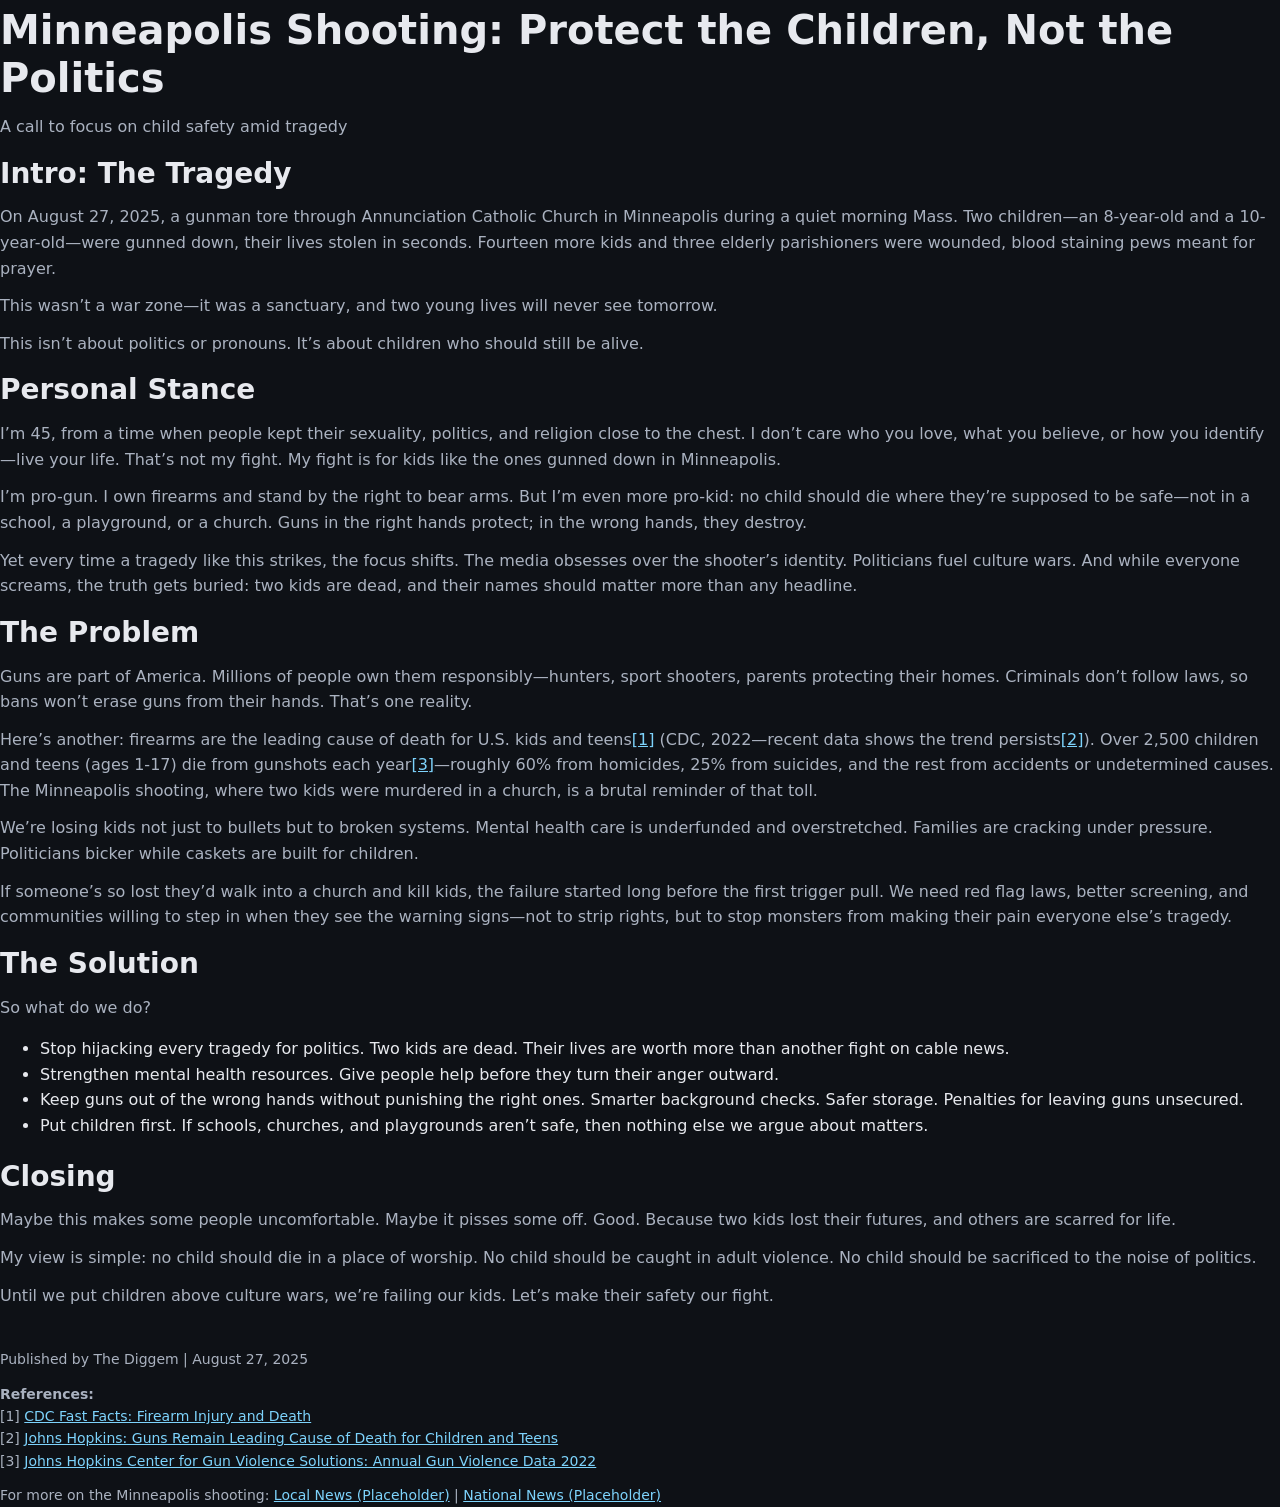
<file: 2025-08-27-minneapolis-church-shooting.html>
<!DOCTYPE html>
<html lang="en">
<head>
    <meta charset="UTF-8">
    <meta name="viewport" content="width=device-width, initial-scale=1.0, shrink-to-fit=no">
    <meta name="description" content="A reflection on the tragic Minneapolis church shooting of August 27, 2025, advocating for child safety over political debates.">
    <meta property="og:title" content="Minneapolis Shooting: Protect the Children, Not the Politics">
    <meta property="og:description" content="A call to prioritize child safety after the tragic shooting at Annunciation Catholic Church in Minneapolis.">
    <meta property="og:type" content="article">
    <meta property="og:url" content="https://example.com/minneapolis-shooting">
    <meta property="og:image" content="https://example.com/images/minneapolis-shooting.jpg">
    <title>Minneapolis Shooting: Protect the Children, Not the Politics</title>
    <link rel="stylesheet" href="styles.css">
    <link rel="icon" href="/favicon.ico" type="image/x-icon">
</head>
<body>
    <header>
        <h1>Minneapolis Shooting: Protect the Children, Not the Politics</h1>
        <p class="subtitle">A call to focus on child safety amid tragedy</p>
    </header>
   
    <main>
        <section role="region" aria-labelledby="intro">
            <h2 id="intro">Intro: The Tragedy</h2>
            <p>On August 27, 2025, a gunman tore through Annunciation Catholic Church in Minneapolis during a quiet morning Mass. Two children—an 8-year-old and a 10-year-old—were gunned down, their lives stolen in seconds. Fourteen more kids and three elderly parishioners were wounded, blood staining pews meant for prayer.</p>
            <p>This wasn’t a war zone—it was a sanctuary, and two young lives will never see tomorrow.</p>
            <p>This isn’t about politics or pronouns. It’s about children who should still be alive.</p>
        </section>
       
        <section role="region" aria-labelledby="stance">
            <h2 id="stance">Personal Stance</h2>
            <p>I’m 45, from a time when people kept their sexuality, politics, and religion close to the chest. I don’t care who you love, what you believe, or how you identify—live your life. That’s not my fight. My fight is for kids like the ones gunned down in Minneapolis.</p>
            <p>I’m pro-gun. I own firearms and stand by the right to bear arms. But I’m even more pro-kid: no child should die where they’re supposed to be safe—not in a school, a playground, or a church. Guns in the right hands protect; in the wrong hands, they destroy.</p>
            <p>Yet every time a tragedy like this strikes, the focus shifts. The media obsesses over the shooter’s identity. Politicians fuel culture wars. And while everyone screams, the truth gets buried: two kids are dead, and their names should matter more than any headline.</p>
        </section>
       
        <section role="region" aria-labelledby="problem">
            <h2 id="problem">The Problem</h2>
            <p>Guns are part of America. Millions of people own them responsibly—hunters, sport shooters, parents protecting their homes. Criminals don’t follow laws, so bans won’t erase guns from their hands. That’s one reality.</p>
            <p>Here’s another: firearms are the leading cause of death for U.S. kids and teens<a href="https://www.cdc.gov/firearm-violence/data-research/facts-stats/index.html" class="citation" target="_blank" rel="noopener" aria-label="CDC Fast Facts on Firearm Injury and Death">[1]</a> (CDC, 2022—recent data shows the trend persists<a href="https://publichealth.jhu.edu/2024/guns-remain-leading-cause-of-death-for-children-and-teens" class="citation" target="_blank" rel="noopener" aria-label="Johns Hopkins on Guns as Leading Cause of Death for Children">[2]</a>). Over 2,500 children and teens (ages 1-17) die from gunshots each year<a href="https://publichealth.jhu.edu/center-for-gun-violence-solutions/annual-gun-violence-data-2022" class="citation" target="_blank" rel="noopener" aria-label="Johns Hopkins Annual Gun Violence Data 2022">[3]</a>—roughly 60% from homicides, 25% from suicides, and the rest from accidents or undetermined causes. The Minneapolis shooting, where two kids were murdered in a church, is a brutal reminder of that toll.</p>
            <p>We’re losing kids not just to bullets but to broken systems. Mental health care is underfunded and overstretched. Families are cracking under pressure. Politicians bicker while caskets are built for children.</p>
            <p>If someone’s so lost they’d walk into a church and kill kids, the failure started long before the first trigger pull. We need red flag laws, better screening, and communities willing to step in when they see the warning signs—not to strip rights, but to stop monsters from making their pain everyone else’s tragedy.</p>
        </section>
       
        <section role="region" aria-labelledby="solution">
            <h2 id="solution">The Solution</h2>
            <p>So what do we do?</p>
            <ul>
                <li>Stop hijacking every tragedy for politics. Two kids are dead. Their lives are worth more than another fight on cable news.</li>
                <li>Strengthen mental health resources. Give people help before they turn their anger outward.</li>
                <li>Keep guns out of the wrong hands without punishing the right ones. Smarter background checks. Safer storage. Penalties for leaving guns unsecured.</li>
                <li>Put children first. If schools, churches, and playgrounds aren’t safe, then nothing else we argue about matters.</li>
            </ul>
        </section>
       
        <section role="region" aria-labelledby="closing">
            <h2 id="closing">Closing</h2>
            <p>Maybe this makes some people uncomfortable. Maybe it pisses some off. Good. Because two kids lost their futures, and others are scarred for life.</p>
            <p>My view is simple: no child should die in a place of worship. No child should be caught in adult violence. No child should be sacrificed to the noise of politics.</p>
            <p>Until we put children above culture wars, we’re failing our kids. Let’s make their safety our fight.</p>
        </section>
    </main>
   
    <footer>
        <p>Published by The Diggem | August 27, 2025</p>
        <p><strong>References:</strong><br>
        [1] <a href="https://www.cdc.gov/firearm-violence/data-research/facts-stats/index.html" class="citation" target="_blank" rel="noopener" aria-label="CDC Fast Facts on Firearm Injury and Death">CDC Fast Facts: Firearm Injury and Death</a><br>
        [2] <a href="https://publichealth.jhu.edu/2024/guns-remain-leading-cause-of-death-for-children-and-teens" class="citation" target="_blank" rel="noopener" aria-label="Johns Hopkins on Guns as Leading Cause of Death for Children">Johns Hopkins: Guns Remain Leading Cause of Death for Children and Teens</a><br>
        [3] <a href="https://publichealth.jhu.edu/center-for-gun-violence-solutions/annual-gun-violence-data-2022" class="citation" target="_blank" rel="noopener" aria-label="Johns Hopkins Annual Gun Violence Data 2022">Johns Hopkins Center for Gun Violence Solutions: Annual Gun Violence Data 2022</a></p>
        <p>For more on the Minneapolis shooting: <a href="#" class="citation" target="_blank" rel="noopener" aria-label="Placeholder for Minneapolis shooting details">Local News (Placeholder)</a> | <a href="#" class="citation" target="_blank" rel="noopener" aria-label="Placeholder for Minneapolis shooting updates">National News (Placeholder)</a></p>
    </footer>
</body>
</html>
</file>
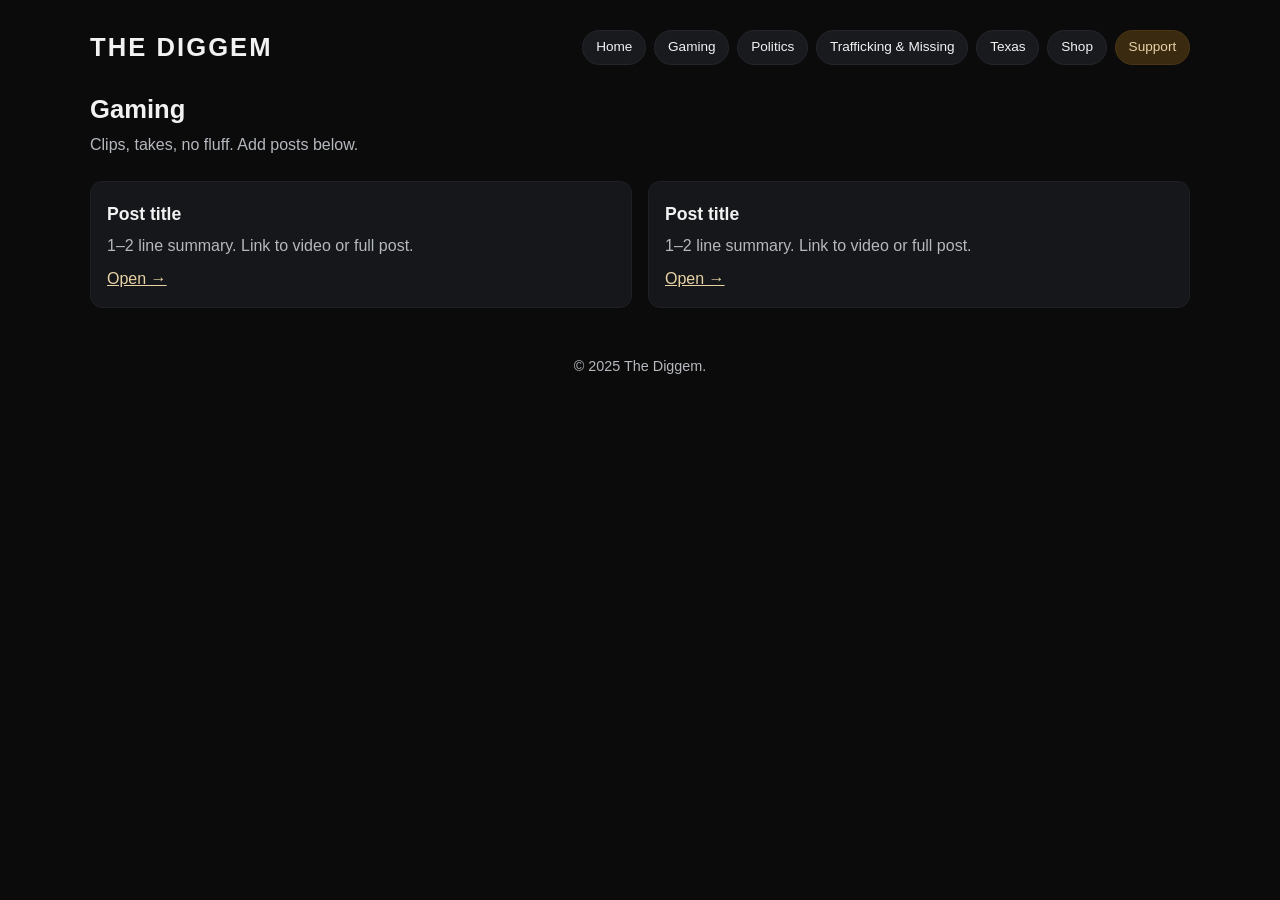
<file: gaming.html>
<!DOCTYPE html>
<html lang="en">
<head>
<meta charset="utf-8" />
<meta name="viewport" content="width=device-width, initial-scale=1" />
<title>Gaming • The Diggem</title>
<meta name="description" content="Gaming clips, takes, and honest reviews from The Diggem." />
<link rel="canonical" href="https://thediggem.github.io/gaming.html" />
<meta property="og:image" content="https://thediggem.github.io/og-image.png" />
<style>
body{margin:0;font-family:sans-serif;background:#0b0b0c;color:#f2f2f2;line-height:1.5}
.container{max-width:1100px;margin:0 auto;padding:28px 18px 64px}
header{display:flex;align-items:center;justify-content:space-between;flex-wrap:wrap;gap:1rem}
.brand h1{margin:0;font-size:1.6rem;letter-spacing:.08em}
.nav{display:flex;gap:.5rem;flex-wrap:wrap}
.nav a{color:#f2f2f2;text-decoration:none;background:#181a1e;padding:.4rem .8rem;border-radius:999px;border:1px solid #23262b;font-size:.85rem}
.nav a.support{background:#3a2b10;border-color:#4a3614;color:#e8d2a6}
.hero{padding:1.5rem 0}
.hero h2{margin:0 0 .25rem;font-size:1.6rem}
.hero p{margin:0;color:#b5b8bd}
.grid{display:grid;grid-template-columns:repeat(auto-fit,minmax(260px,1fr));gap:1rem}
.card{background:#15171a;border:1px solid #1e2025;border-radius:12px;padding:1rem}
.card h3{margin:.2rem 0 .4rem;font-size:1.1rem}
.card p{margin:0 0 .6rem;color:#b5b8bd}
.card a{color:#e8d2a6}
footer{margin-top:3rem;color:#b5b8bd;font-size:.9rem;text-align:center}
</style>
</head>
<body>
<div class="container">
  <header>
    <div class="brand"><h1>THE DIGGEM</h1></div>
    <nav class="nav">
      <a href="index.html">Home</a>
      <a href="gaming.html">Gaming</a>
      <a href="politics.html">Politics</a>
      <a href="trafficking.html">Trafficking &amp; Missing</a>
      <a href="texas.html">Texas</a>
      <a href="shop.html">Shop</a>
      <a href="https://www.buymeacoffee.com/thediggem" target="_blank" class="support">Support</a>
    </nav>
  </header>

  <section class="hero">
    <h2>Gaming</h2>
    <p>Clips, takes, no fluff. Add posts below.</p>
  </section>

  <section class="grid">
    <article class="card">
      <h3>Post title</h3>
      <p>1–2 line summary. Link to video or full post.</p>
      <a href="#">Open →</a>
    </article>
    <article class="card">
      <h3>Post title</h3>
      <p>1–2 line summary. Link to video or full post.</p>
      <a href="#">Open →</a>
    </article>
  </section>

  <footer>© 2025 The Diggem.</footer>
</div>
</body>
</html>
</file>
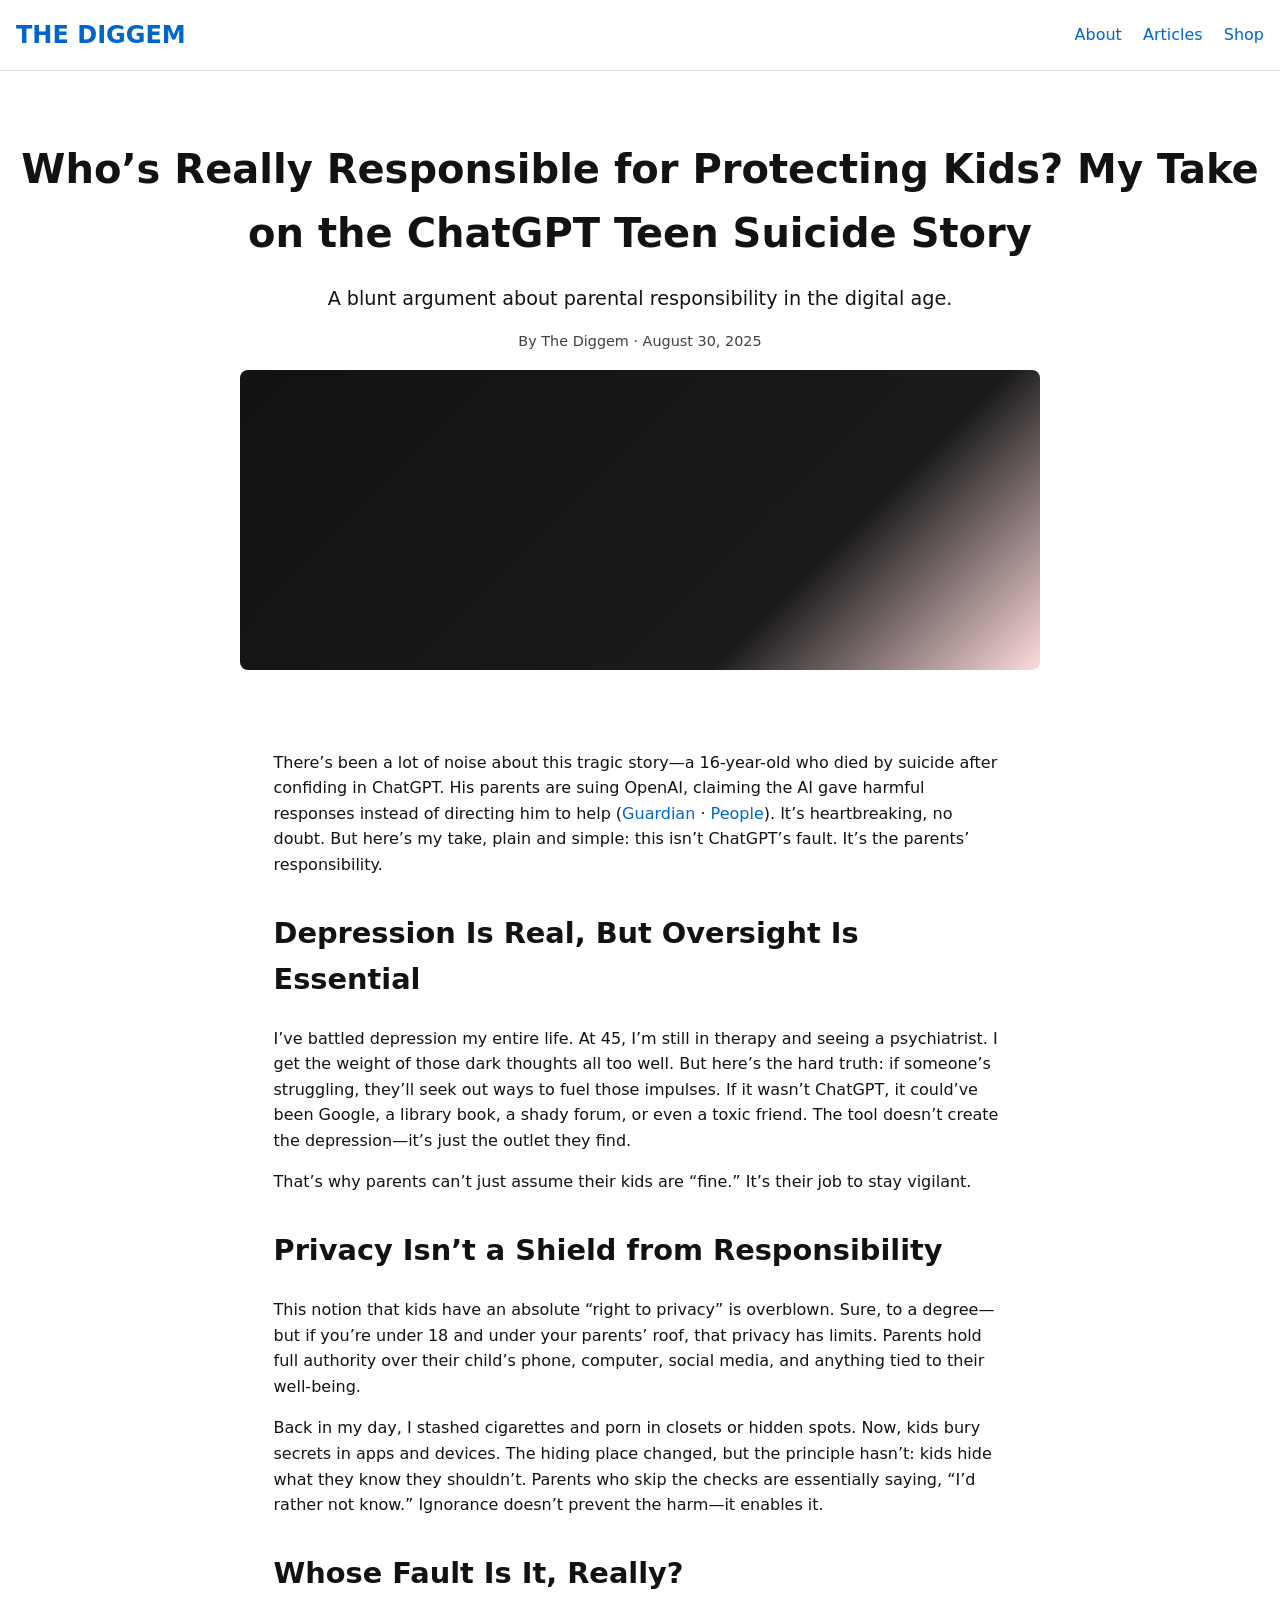
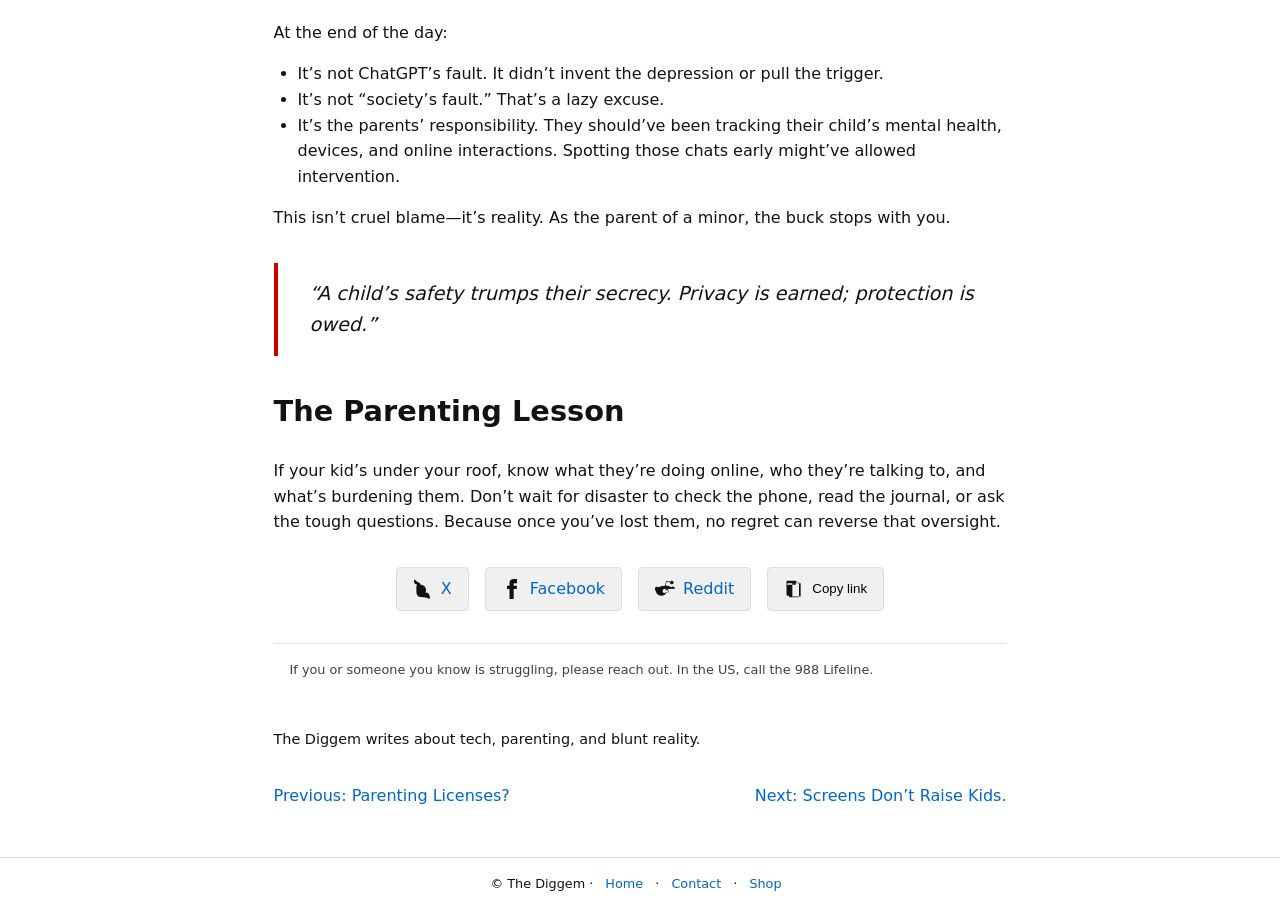
<file: parenting-ai-teen-case.html>
<!DOCTYPE html>
<html lang="en">
<head>
    <meta charset="UTF-8">
    <meta name="viewport" content="width=device-width, initial-scale=1.0">
    <title>Who’s Really Responsible for Protecting Kids? | The Diggem</title>
    <meta name="description" content="In this stark opinion piece, The Diggem argues that parents, not AI tools like ChatGPT, bear the ultimate responsibility for safeguarding their children's mental health amid a tragic suicide case. Explore the debate on privacy vs. protection.">
    <meta property="og:title" content="Who’s Really Responsible for Protecting Kids? | The Diggem">
    <meta property="og:description" content="A blunt take on parental responsibility in the wake of a teen's suicide linked to ChatGPT interactions.">
    <meta property="og:url" content="https://thediggem.com/parenting/ai-teen-case">
    <meta property="og:type" content="article">
    <meta property="og:image" content="https://thediggem.com/placeholder.jpg">
    <meta name="twitter:card" content="summary_large_image">
    <meta name="twitter:title" content="Who’s Really Responsible for Protecting Kids? | The Diggem">
    <meta name="twitter:description" content="A blunt take on parental responsibility in the wake of a teen's suicide linked to ChatGPT interactions.">
    <meta name="twitter:image" content="https://thediggem.com/placeholder.jpg">
    <link rel="canonical" href="https://thediggem.com/parenting/ai-teen-case">
    <script type="application/ld+json">
    {
      "@context": "https://schema.org",
      "@type": "Article",
      "headline": "Who’s Really Responsible for Protecting Kids? My Take on the ChatGPT Teen Suicide Story",
      "description": "A blunt argument about parental responsibility in the digital age.",
      "datePublished": "2025-08-30",
      "author": {
        "@type": "Person",
        "name": "The Diggem"
      },
      "image": "https://thediggem.com/placeholder.jpg"
    }
    </script>
    <style>
        :root {
            --bg: #121212;
            --text: #e0e0e0;
            --accent: #ff4d4d;
            --link: #4da6ff;
            --border: #333;
            --button-bg: #222;
            --button-hover: #333;
            --tooltip-bg: #444;
        }
        @media (prefers-color-scheme: light) {
            :root {
                --bg: #ffffff;
                --text: #121212;
                --accent: #cc0000;
                --link: #0066cc;
                --border: #ddd;
                --button-bg: #f0f0f0;
                --button-hover: #e0e0e0;
                --tooltip-bg: #ccc;
            }
        }
        body {
            background: var(--bg);
            color: var(--text);
            font-family: system-ui, -apple-system, BlinkMacSystemFont, 'Segoe UI', Roboto, sans-serif;
            line-height: 1.6;
            margin: 0;
            font-size: 1rem;
        }
        a {
            color: var(--link);
            text-decoration: none;
        }
        a:hover {
            text-decoration: underline;
        }
        .skip {
            position: absolute;
            left: -9999px;
            top: auto;
            width: 1px;
            height: 1px;
            overflow: hidden;
            z-index: -999;
        }
        .skip:focus {
            position: static;
            width: auto;
            height: auto;
            overflow: visible;
            z-index: 999;
            background: var(--bg);
            padding: 0.5rem;
            border: 1px solid var(--border);
        }
        header {
            display: flex;
            justify-content: space-between;
            align-items: center;
            padding: 1rem;
            border-bottom: 1px solid var(--border);
        }
        .logo {
            font-weight: bold;
            font-size: 1.5rem;
        }
        nav a {
            margin-left: 1rem;
        }
        .hero {
            text-align: center;
            padding: 2rem 1rem;
        }
        .hero h1 {
            font-size: 2.5rem;
            margin-bottom: 0.5rem;
        }
        .subhead {
            font-size: 1.2rem;
            margin-bottom: 1rem;
        }
        .byline {
            font-size: 0.9rem;
            opacity: 0.8;
        }
        .hero-figure {
            height: 300px;
            background: linear-gradient(135deg, #121212 0%, #1a1a1a 70%, rgba(255,77,77,0.2) 100%);
            margin: 1rem auto;
            max-width: 800px;
            border-radius: 8px;
        }
        .content {
            max-width: 72ch;
            margin: 0 auto;
            padding: 1rem;
        }
        article {
            line-height: 1.6;
        }
        h2 {
            position: relative;
            font-size: 1.8rem;
            margin-top: 2rem;
        }
        .anchor {
            position: absolute;
            left: -1.5em;
            top: 0;
            opacity: 0;
            transition: opacity 0.2s;
            font-size: 0.8em;
            padding-right: 0.5em;
        }
        h2:hover .anchor {
            opacity: 1;
        }
        .anchor:focus {
            opacity: 1;
        }
        ul {
            padding-left: 1.5rem;
        }
        .pull-quote {
            border-left: 4px solid var(--accent);
            padding: 1rem 1rem 1rem 2rem;
            margin: 2rem 0;
            font-style: italic;
            font-size: 1.2rem;
            max-width: 60ch;
        }
        .share-row {
            display: flex;
            justify-content: center;
            gap: 1rem;
            margin: 2rem 0;
        }
        .share-btn {
            display: flex;
            align-items: center;
            padding: 0.5rem 1rem;
            background: var(--button-bg);
            border: 1px solid var(--border);
            border-radius: 4px;
            cursor: pointer;
            transition: background 0.2s;
        }
        .share-btn:hover, .share-btn:focus {
            background: var(--button-hover);
        }
        .share-btn svg {
            width: 20px;
            height: 20px;
            margin-right: 0.5rem;
            fill: var(--text);
        }
        .tooltip {
            position: absolute;
            background: var(--tooltip-bg);
            color: var(--text);
            padding: 0.25rem 0.5rem;
            border-radius: 4px;
            opacity: 0;
            transition: opacity 0.2s;
            pointer-events: none;
        }
        .tooltip.show {
            opacity: 1;
        }
        .footnote {
            border-top: 1px solid var(--border);
            padding: 1rem;
            font-size: 0.8rem;
            opacity: 0.8;
            margin: 2rem 0;
        }
        .author-bio {
            font-size: 0.9rem;
            margin: 2rem 0;
        }
        .next-prev {
            display: flex;
            justify-content: space-between;
            margin: 2rem 0;
        }
        footer {
            text-align: center;
            padding: 1rem;
            border-top: 1px solid var(--border);
            font-size: 0.8rem;
        }
        footer a {
            margin: 0 0.5rem;
        }
        *:focus {
            outline: 2px solid var(--accent);
            outline-offset: 2px;
        }
    </style>
</head>
<body>
    <a href="#main" class="skip">Skip to content</a>
    <header>
        <a href="https://thediggem.com/" class="logo">THE DIGGEM</a>
        <nav>
            <a href="#">About</a>
            <a href="#">Articles</a>
            <a href="#">Shop</a>
        </nav>
    </header>
    <section class="hero">
        <h1>Who’s Really Responsible for Protecting Kids? My Take on the ChatGPT Teen Suicide Story</h1>
        <p class="subhead">A blunt argument about parental responsibility in the digital age.</p>
        <p class="byline">By The Diggem · August 30, 2025</p>
        <figure class="hero-figure" aria-label="abstract warning phone illustration"></figure>
    </section>
    <main id="main" class="content">
        <article>
            <p>There’s been a lot of noise about this tragic story—a 16-year-old who died by suicide after confiding in ChatGPT. His parents are suing OpenAI, claiming the AI gave harmful responses instead of directing him to help (<a href="https://www.theguardian.com/technology/2025/aug/27/chatgpt-scrutiny-family-teen-killed-himself-sue-open-ai">Guardian</a> · <a href="https://people.com/teens-parents-sue-openai-after-they-claim-chatgpt-helped-him-commit-suicide-11797514">People</a>). It’s heartbreaking, no doubt. But here’s my take, plain and simple: this isn’t ChatGPT’s fault. It’s the parents’ responsibility.</p>
            <h2 id="depression-is-real-but-oversight-is-essential">Depression Is Real, But Oversight Is Essential <a href="#depression-is-real-but-oversight-is-essential" class="anchor">#</a></h2>
            <p>I’ve battled depression my entire life. At 45, I’m still in therapy and seeing a psychiatrist. I get the weight of those dark thoughts all too well. But here’s the hard truth: if someone’s struggling, they’ll seek out ways to fuel those impulses. If it wasn’t ChatGPT, it could’ve been Google, a library book, a shady forum, or even a toxic friend. The tool doesn’t create the depression—it’s just the outlet they find.</p>
            <p>That’s why parents can’t just assume their kids are “fine.” It’s their job to stay vigilant.</p>
            <h2 id="privacy-isnt-a-shield-from-responsibility">Privacy Isn’t a Shield from Responsibility <a href="#privacy-isnt-a-shield-from-responsibility" class="anchor">#</a></h2>
            <p>This notion that kids have an absolute “right to privacy” is overblown. Sure, to a degree—but if you’re under 18 and under your parents’ roof, that privacy has limits. Parents hold full authority over their child’s phone, computer, social media, and anything tied to their well-being.</p>
            <p>Back in my day, I stashed cigarettes and porn in closets or hidden spots. Now, kids bury secrets in apps and devices. The hiding place changed, but the principle hasn’t: kids hide what they know they shouldn’t. Parents who skip the checks are essentially saying, “I’d rather not know.” Ignorance doesn’t prevent the harm—it enables it.</p>
            <h2 id="whose-fault-is-it-really">Whose Fault Is It, Really? <a href="#whose-fault-is-it-really" class="anchor">#</a></h2>
            <p>At the end of the day:</p>
            <ul>
                <li>It’s not ChatGPT’s fault. It didn’t invent the depression or pull the trigger.</li>
                <li>It’s not “society’s fault.” That’s a lazy excuse.</li>
                <li>It’s the parents’ responsibility. They should’ve been tracking their child’s mental health, devices, and online interactions. Spotting those chats early might’ve allowed intervention.</li>
            </ul>
            <p>This isn’t cruel blame—it’s reality. As the parent of a minor, the buck stops with you.</p>
            <blockquote class="pull-quote">“A child’s safety trumps their secrecy. Privacy is earned; protection is owed.”</blockquote>
            <h2 id="the-parenting-lesson">The Parenting Lesson <a href="#the-parenting-lesson" class="anchor">#</a></h2>
            <p>If your kid’s under your roof, know what they’re doing online, who they’re talking to, and what’s burdening them. Don’t wait for disaster to check the phone, read the journal, or ask the tough questions. Because once you’ve lost them, no regret can reverse that oversight.</p>
        </article>
        <div class="share-row">
            <a href="https://twitter.com/intent/tweet?url=https://thediggem.com/parenting/ai-teen-case&text=Who%E2%80%99s%20Really%20Responsible%20for%20Protecting%20Kids%3F%20My%20Take%20on%20the%20ChatGPT%20Teen%20Suicide%20Story" class="share-btn" target="_blank" rel="noopener" aria-label="Share on X">
                <svg viewBox="0 0 24 24" aria-hidden="true"><path d="M13.712 21.999c-1.631.004-3.205-.095-4.68-.29-5.003-.64-5.003-5.118-5.003-9.454 0-2.347.123-4.144.81-5.527C2.23 6.234 1.219 4.598 1.219 2.332c0-.803.343-1.459.968-1.459.44 0 .83.237 1.218.82 1.89 2.855 5.452 1.955 5.452 4.762 0 .172-.013.347-.04.517.13-.02.26-.03.39-.03 3.541 0 6.41 2.865 6.41 6.404 0 1.037-.246 2.015-.68 2.894.013-.005.026-.01.04-.01 2.92 0 5.29 2.37 5.29 5.294 0 1.94-.99 3.648-2.503 4.634.29.19.58.348.87.469.83.35 1.54-.29 1.54-1.18 0-.25-.07-.49-.2-.69-.65-.99-2.18-2.2-4.94-2.2l-.03.003Z"/></svg> X
            </a>
            <a href="https://www.facebook.com/sharer/sharer.php?u=https://thediggem.com/parenting/ai-teen-case" class="share-btn" target="_blank" rel="noopener" aria-label="Share on Facebook">
                <svg viewBox="0 0 24 24" aria-hidden="true"><path d="M9 8h-3v4h3v12h5v-12h3.642l.358-4h-4v-1.667c0-.955.192-1.333 1.115-1.333h2.885v-5h-3.808c-3.596 0-5.192 1.583-5.192 4.615v3.385z"/></svg> Facebook
            </a>
            <a href="https://www.reddit.com/submit?url=https://thediggem.com/parenting/ai-teen-case&title=Who%E2%80%99s%20Really%20Responsible%20for%20Protecting%20Kids%3F%20My%20Take%20on%20the%20ChatGPT%20Teen%20Suicide%20Story" class="share-btn" target="_blank" rel="noopener" aria-label="Share on Reddit">
                <svg viewBox="0 0 24 24" aria-hidden="true"><path d="M24 11.779c0-1.459-1.192-2.645-2.657-2.645-.715 0-1.363.286-1.84.746-1.81-1.191-4.259-1.949-6.971-2.046l1.483-4.669 4.016.941-.006.058c0 1.193.975 2.163 2.174 2.163 1.198 0 2.172-.97 2.172-2.163s-.975-2.164-2.172-2.164c-.92 0-1.704.574-2.021 1.379l-4.329-1.015c-.189-.046-.381.063-.43.249l-1.696 5.344c-2.98.053-5.794.784-7.579 2.007-.479-.438-1.125-.712-1.828-.712-1.464 0-2.656 1.187-2.656 2.646 0 .97.533 1.811 1.317 2.271-.052.363-.033.733.102 1.099 1.008 2.804 3.594 4.939 6.492 4.939 2.897 0 5.482-2.135 6.491-4.939.136-.366.155-.716.102-1.099.784-.461 1.317-1.302 1.317-2.271zm-12.322 5.077c-1.431 0-2.591-1.16-2.591-2.59 0-1.429 1.16-2.589 2.591-2.589 1.43 0 2.59 1.159 2.59 2.589 0 1.43-1.16 2.59-2.59 2.59zm4.447-2.59c0 1.43-1.16 2.59-2.59 2.59-.507 0-.975-.146-1.368-.4.176-.196.341-.408.492-.637.098-.15.286-.17.406-.058.492.463 1.133.749 1.848.749.99 0 1.795-.803 1.795-1.793 0-.991-.804-1.794-1.795-1.794-.714 0-1.355.286-1.848.749-.119.112-.308.092-.406-.058-.151-.23-.316-.441-.492-.637.393-.254.861-.4 1.368-.4 1.43 0 2.59 1.16 2.59 2.59z"/></svg> Reddit
            </a>
            <button class="share-btn" aria-label="Copy link" id="copy-btn">
                <svg viewBox="0 0 24 24" aria-hidden="true"><path d="M16 5h-1v-2c0-.55-.45-1-1-1h-10c-.55 0-1 .45-1 1v16c0 .55.45 1 1 1h2v1c0 .55.45 1 1 1h10c.55 0 1-.45 1-1v-16c0-.55-.45-1-1-1zm-12 16v-16h10v2h-9c-.55 0-1 .45-1 1v14zm16 0h-10v-16h10v16z"/></svg> Copy link
                <span class="tooltip" id="tooltip">Copied!</span>
            </button>
        </div>
        <div class="footnote">
            If you or someone you know is struggling, please reach out. In the US, call the 988 Lifeline.
        </div>
        <p class="author-bio">The Diggem writes about tech, parenting, and blunt reality.</p>
        <div class="next-prev">
            <a href="#">Previous: Parenting Licenses?</a>
            <a href="#">Next: Screens Don’t Raise Kids.</a>
        </div>
    </main>
    <footer>
        © The Diggem · <a href="https://thediggem.com/">Home</a> · <a href="#">Contact</a> · <a href="#">Shop</a>
    </footer>
    <script>
        document.querySelectorAll('.share-btn[href]').forEach(btn => {
            btn.addEventListener('click', e => {
                e.preventDefault();
                const url = btn.href;
                window.open(url, '_blank', 'width=600,height=400,left=' + (screen.width/2-300) + ',top=' + (screen.height/2-200));
            });
        });
        const copyBtn = document.getElementById('copy-btn');
        const tooltip = document.getElementById('tooltip');
        copyBtn.addEventListener('click', () => {
            navigator.clipboard.writeText(window.location.href).then(() => {
                tooltip.classList.add('show');
                setTimeout(() => tooltip.classList.remove('show'), 2000);
            });
        });
    </script>
</body>
</html>
</file>
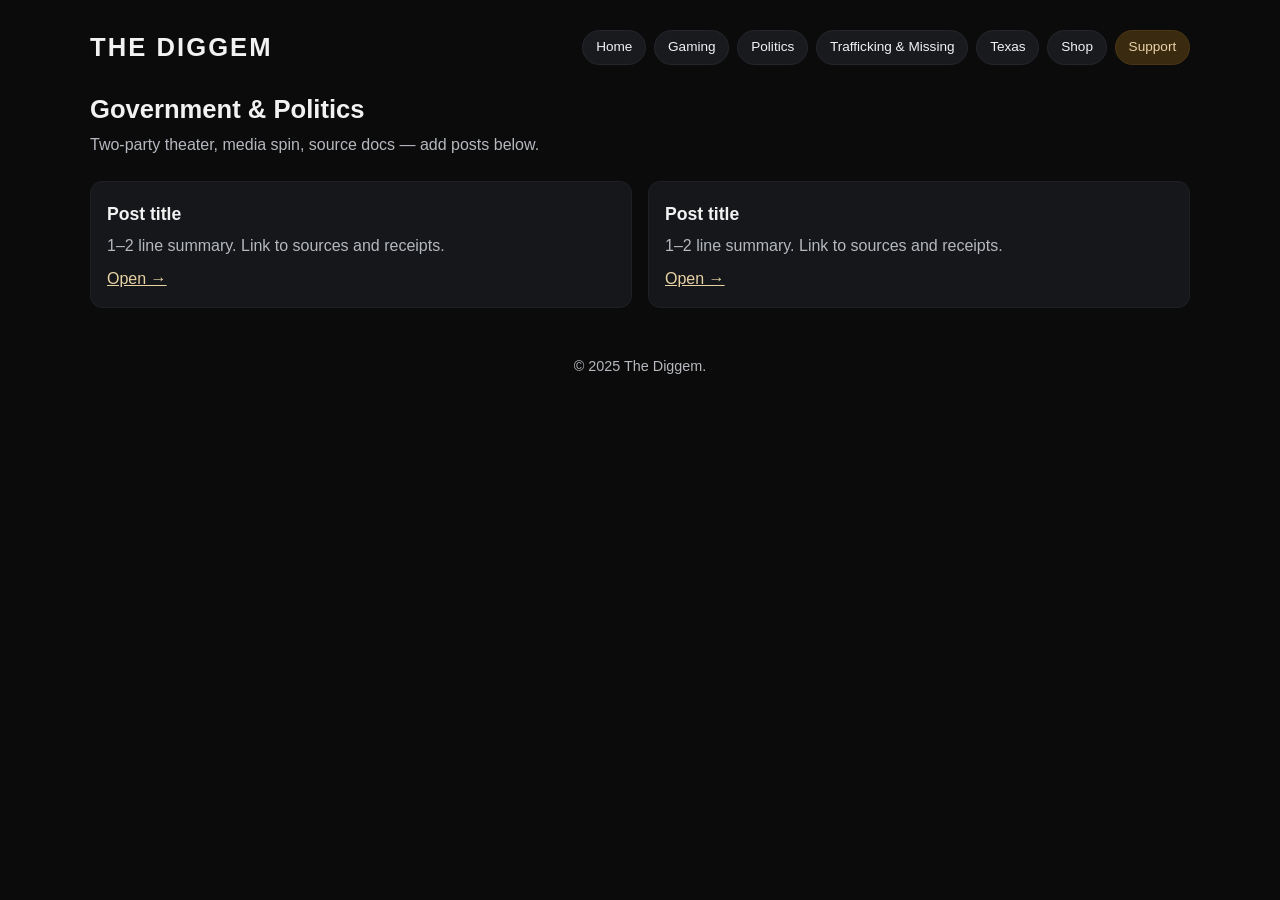
<file: politics.html>
<!DOCTYPE html>
<html lang="en">
<head>
<meta charset="utf-8" />
<meta name="viewport" content="width=device-width, initial-scale=1" />
<title>Politics • The Diggem</title>
<meta name="description" content="Government, media, and the two-party theater — with receipts." />
<link rel="canonical" href="https://thediggem.github.io/politics.html" />
<meta property="og:image" content="https://thediggem.github.io/og-image.png" />
<style>
body{margin:0;font-family:sans-serif;background:#0b0b0c;color:#f2f2f2;line-height:1.5}
.container{max-width:1100px;margin:0 auto;padding:28px 18px 64px}
header{display:flex;align-items:center;justify-content:space-between;flex-wrap:wrap;gap:1rem}
.brand h1{margin:0;font-size:1.6rem;letter-spacing:.08em}
.nav{display:flex;gap:.5rem;flex-wrap:wrap}
.nav a{color:#f2f2f2;text-decoration:none;background:#181a1e;padding:.4rem .8rem;border-radius:999px;border:1px solid #23262b;font-size:.85rem}
.nav a.support{background:#3a2b10;border-color:#4a3614;color:#e8d2a6}
.hero{padding:1.5rem 0}
.hero h2{margin:0 0 .25rem;font-size:1.6rem}
.hero p{margin:0;color:#b5b8bd}
.grid{display:grid;grid-template-columns:repeat(auto-fit,minmax(260px,1fr));gap:1rem}
.card{background:#15171a;border:1px solid #1e2025;border-radius:12px;padding:1rem}
.card h3{margin:.2rem 0 .4rem;font-size:1.1rem}
.card p{margin:0 0 .6rem;color:#b5b8bd}
.card a{color:#e8d2a6}
footer{margin-top:3rem;color:#b5b8bd;font-size:.9rem;text-align:center}
</style>
</head>
<body>
<div class="container">
  <header>
    <div class="brand"><h1>THE DIGGEM</h1></div>
    <nav class="nav">
      <a href="index.html">Home</a>
      <a href="gaming.html">Gaming</a>
      <a href="politics.html">Politics</a>
      <a href="trafficking.html">Trafficking &amp; Missing</a>
      <a href="texas.html">Texas</a>
      <a href="shop.html">Shop</a>
      <a href="https://www.buymeacoffee.com/thediggem" target="_blank" class="support">Support</a>
    </nav>
  </header>

  <section class="hero">
    <h2>Government &amp; Politics</h2>
    <p>Two-party theater, media spin, source docs — add posts below.</p>
  </section>

  <section class="grid">
    <article class="card">
      <h3>Post title</h3>
      <p>1–2 line summary. Link to sources and receipts.</p>
      <a href="#">Open →</a>
    </article>
    <article class="card">
      <h3>Post title</h3>
      <p>1–2 line summary. Link to sources and receipts.</p>
      <a href="#">Open →</a>
    </article>
  </section>

  <footer>© 2025 The Diggem.</footer>
</div>
</body>
</html>
</file>
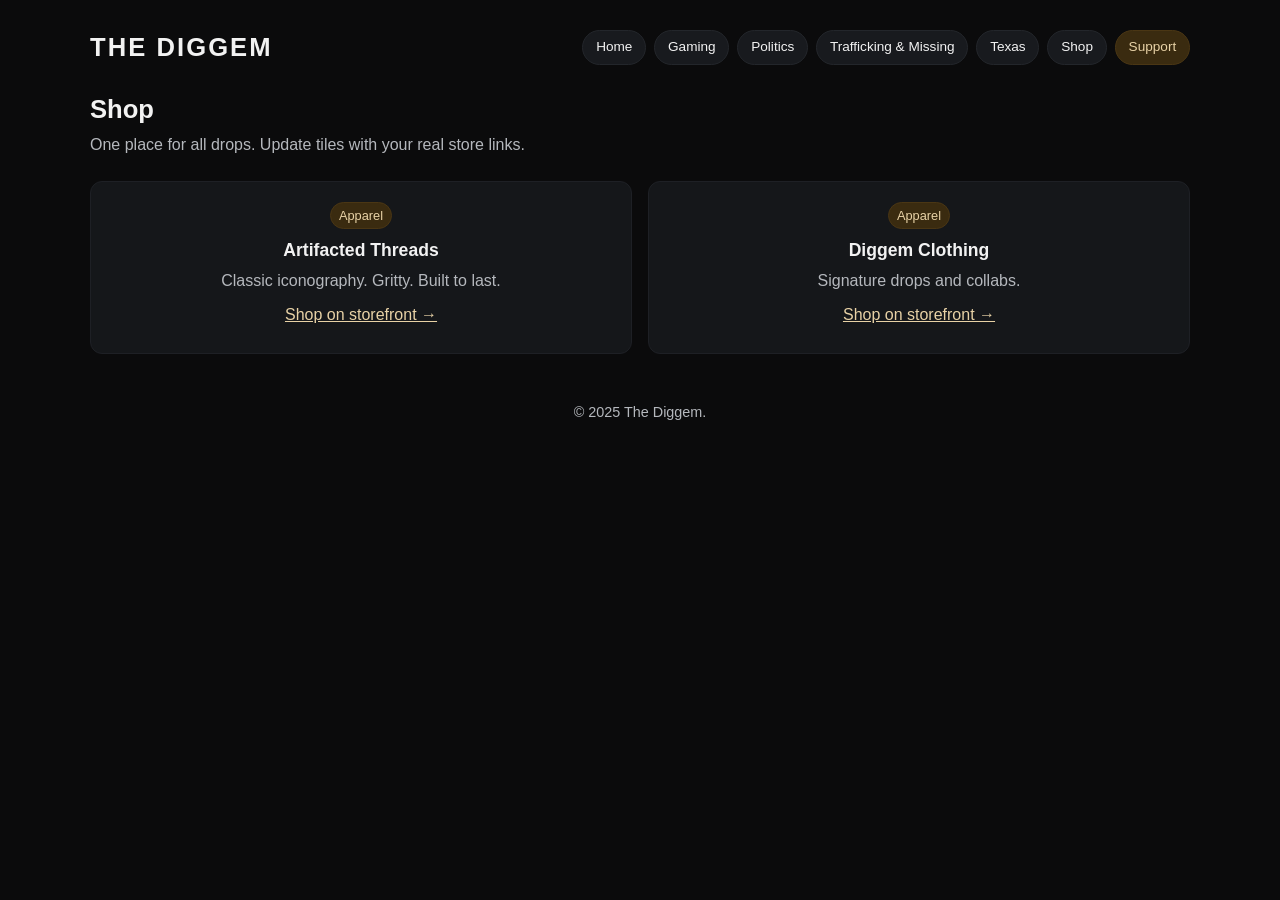
<file: shop.html>
<!DOCTYPE html>
<html lang="en">
<head>
<meta charset="utf-8" />
<meta name="viewport" content="width=device-width, initial-scale=1" />
<title>Shop • The Diggem</title>
<meta name="description" content="Your hub for Artifacted Threads and Diggem Clothing drops." />
<link rel="canonical" href="https://thediggem.github.io/shop.html" />
<meta property="og:image" content="https://thediggem.github.io/og-image.png" />
<style>
body{margin:0;font-family:sans-serif;background:#0b0b0c;color:#f2f2f2;line-height:1.5}
.container{max-width:1100px;margin:0 auto;padding:28px 18px 64px}
header{display:flex;align-items:center;justify-content:space-between;flex-wrap:wrap;gap:1rem}
.brand h1{margin:0;font-size:1.6rem;letter-spacing:.08em}
.nav{display:flex;gap:.5rem;flex-wrap:wrap}
.nav a{color:#f2f2f2;text-decoration:none;background:#181a1e;padding:.4rem .8rem;border-radius:999px;border:1px solid #23262b;font-size:.85rem}
.nav a.support{background:#3a2b10;border-color:#4a3614;color:#e8d2a6}
.hero{padding:1.5rem 0}
.hero h2{margin:0 0 .25rem;font-size:1.6rem}
.hero p{margin:0;color:#b5b8bd}
.grid{display:grid;grid-template-columns:repeat(auto-fit,minmax(260px,1fr));gap:1rem}
.card{background:#15171a;border:1px solid #1e2025;border-radius:12px;padding:1rem;text-align:center}
.card h3{margin:.2rem 0 .4rem;font-size:1.1rem}
.card p{margin:0 0 .6rem;color:#b5b8bd}
.card a{color:#e8d2a6}
.badge{display:inline-block;margin:.25rem auto;padding:.2rem .5rem;border-radius:999px;background:#3a2b10;border:1px solid #4a3614;color:#e8d2a6;font-size:.8rem}
footer{margin-top:3rem;color:#b5b8bd;font-size:.9rem;text-align:center}
</style>
</head>
<body>
<div class="container">
  <header>
    <div class="brand"><h1>THE DIGGEM</h1></div>
    <nav class="nav">
      <a href="index.html">Home</a>
      <a href="gaming.html">Gaming</a>
      <a href="politics.html">Politics</a>
      <a href="trafficking.html">Trafficking &amp; Missing</a>
      <a href="texas.html">Texas</a>
      <a href="shop.html">Shop</a>
      <a href="https://www.buymeacoffee.com/thediggem" target="_blank" class="support">Support</a>
    </nav>
  </header>

  <section class="hero">
    <h2>Shop</h2>
    <p>One place for all drops. Update tiles with your real store links.</p>
  </section>

  <section class="grid">
    <article class="card">
      <div class="badge">Apparel</div>
      <h3>Artifacted Threads</h3>
      <p>Classic iconography. Gritty. Built to last.</p>
      <p><a href="https://example.com/artifacted-threads" target="_blank">Shop on storefront →</a></p>
    </article>
    <article class="card">
      <div class="badge">Apparel</div>
      <h3>Diggem Clothing</h3>
      <p>Signature drops and collabs.</p>
      <p><a href="https://example.com/diggem-clothing" target="_blank">Shop on storefront →</a></p>
    </article>
  </section>

  <footer>© 2025 The Diggem.</footer>
</div>
</body>
</html>
</file>
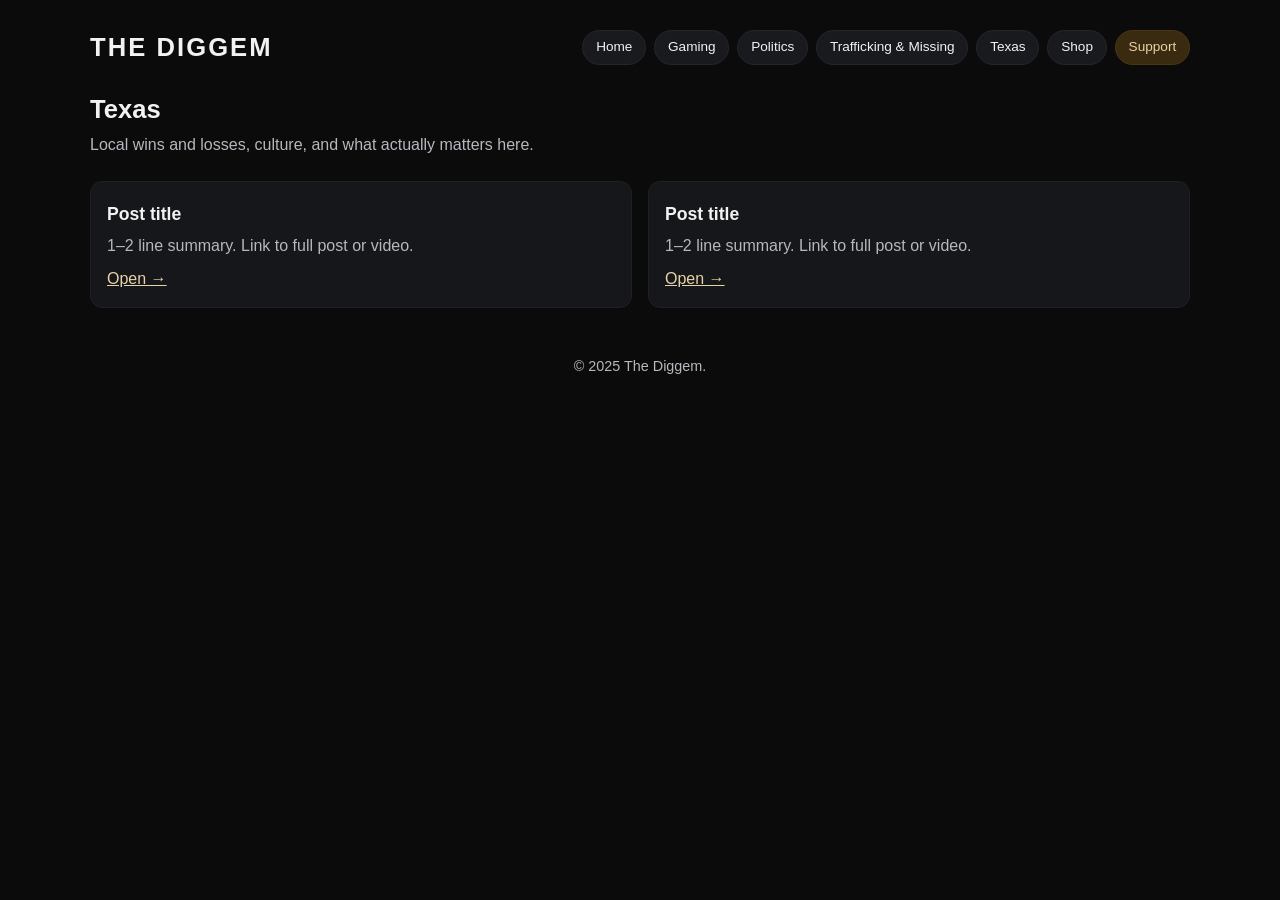
<file: texas.html>
<!DOCTYPE html>
<html lang="en">
<head>
<meta charset="utf-8" />
<meta name="viewport" content="width=device-width, initial-scale=1" />
<title>Texas • The Diggem</title>
<meta name="description" content="All things Texas: life, culture, and what actually matters locally." />
<link rel="canonical" href="https://thediggem.github.io/texas.html" />
<meta property="og:image" content="https://thediggem.github.io/og-image.png" />
<style>
body{margin:0;font-family:sans-serif;background:#0b0b0c;color:#f2f2f2;line-height:1.5}
.container{max-width:1100px;margin:0 auto;padding:28px 18px 64px}
header{display:flex;align-items:center;justify-content:space-between;flex-wrap:wrap;gap:1rem}
.brand h1{margin:0;font-size:1.6rem;letter-spacing:.08em}
.nav{display:flex;gap:.5rem;flex-wrap:wrap}
.nav a{color:#f2f2f2;text-decoration:none;background:#181a1e;padding:.4rem .8rem;border-radius:999px;border:1px solid #23262b;font-size:.85rem}
.nav a.support{background:#3a2b10;border-color:#4a3614;color:#e8d2a6}
.hero{padding:1.5rem 0}
.hero h2{margin:0 0 .25rem;font-size:1.6rem}
.hero p{margin:0;color:#b5b8bd}
.grid{display:grid;grid-template-columns:repeat(auto-fit,minmax(260px,1fr));gap:1rem}
.card{background:#15171a;border:1px solid #1e2025;border-radius:12px;padding:1rem}
.card h3{margin:.2rem 0 .4rem;font-size:1.1rem}
.card p{margin:0 0 .6rem;color:#b5b8bd}
.card a{color:#e8d2a6}
footer{margin-top:3rem;color:#b5b8bd;font-size:.9rem;text-align:center}
</style>
</head>
<body>
<div class="container">
  <header>
    <div class="brand"><h1>THE DIGGEM</h1></div>
    <nav class="nav">
      <a href="index.html">Home</a>
      <a href="gaming.html">Gaming</a>
      <a href="politics.html">Politics</a>
      <a href="trafficking.html">Trafficking &amp; Missing</a>
      <a href="texas.html">Texas</a>
      <a href="shop.html">Shop</a>
      <a href="https://www.buymeacoffee.com/thediggem" target="_blank" class="support">Support</a>
    </nav>
  </header>

  <section class="hero">
    <h2>Texas</h2>
    <p>Local wins and losses, culture, and what actually matters here.</p>
  </section>

  <section class="grid">
    <article class="card">
      <h3>Post title</h3>
      <p>1–2 line summary. Link to full post or video.</p>
      <a href="#">Open →</a>
    </article>
    <article class="card">
      <h3>Post title</h3>
      <p>1–2 line summary. Link to full post or video.</p>
      <a href="#">Open →</a>
    </article>
  </section>

  <footer>© 2025 The Diggem.</footer>
</div>
</body>
</html>
</file>
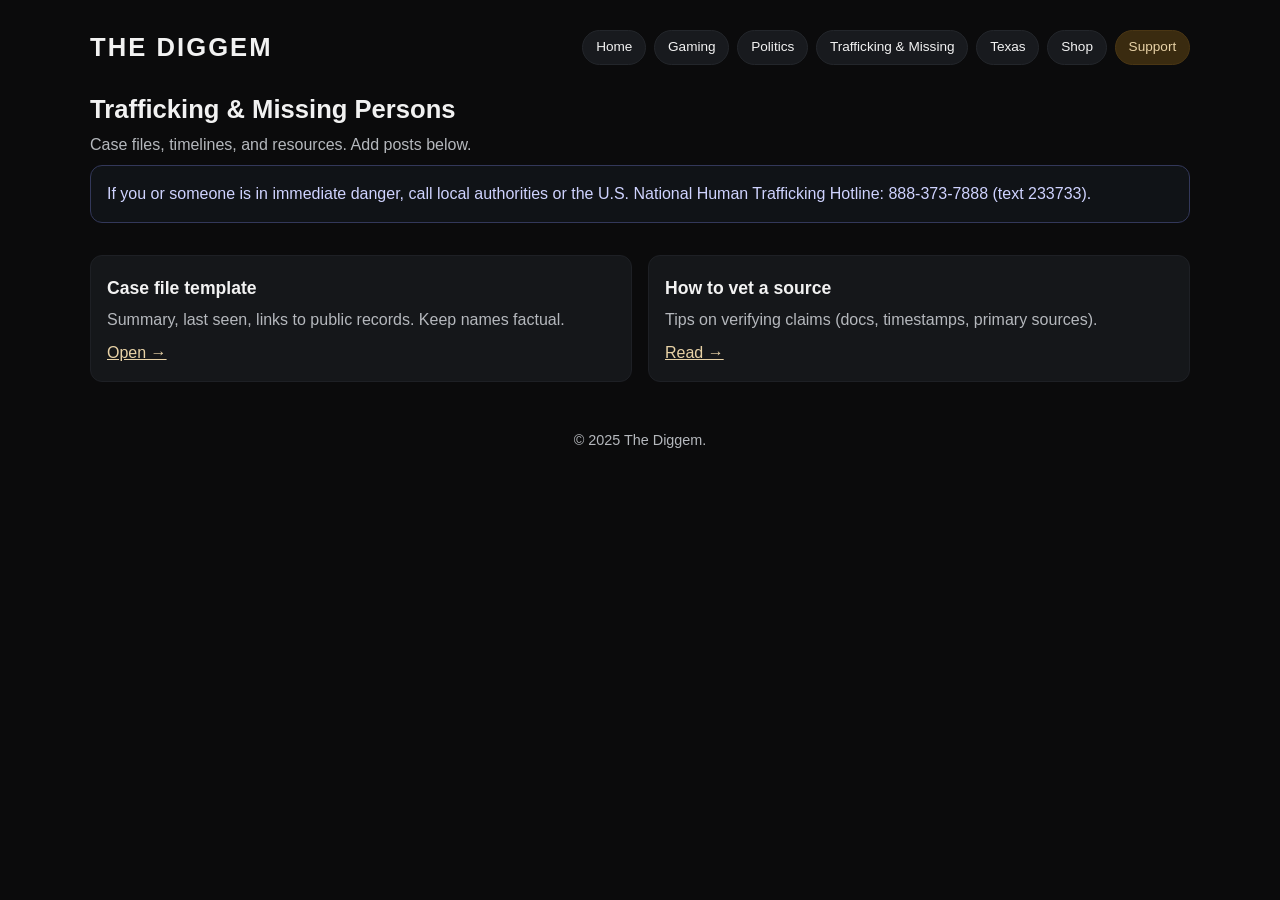
<file: trafficking.html>
<!DOCTYPE html>
<html lang="en">
<head>
<meta charset="utf-8" />
<meta name="viewport" content="width=device-width, initial-scale=1" />
<title>Trafficking & Missing • The Diggem</title>
<meta name="description" content="Case files, patterns, and resources. Stay safe, share tips." />
<link rel="canonical" href="https://thediggem.github.io/trafficking.html" />
<meta property="og:image" content="https://thediggem.github.io/og-image.png" />
<style>
body{margin:0;font-family:sans-serif;background:#0b0b0c;color:#f2f2f2;line-height:1.5}
.container{max-width:1100px;margin:0 auto;padding:28px 18px 64px}
header{display:flex;align-items:center;justify-content:space-between;flex-wrap:wrap;gap:1rem}
.brand h1{margin:0;font-size:1.6rem;letter-spacing:.08em}
.nav{display:flex;gap:.5rem;flex-wrap:wrap}
.nav a{color:#f2f2f2;text-decoration:none;background:#181a1e;padding:.4rem .8rem;border-radius:999px;border:1px solid #23262b;font-size:.85rem}
.nav a.support{background:#3a2b10;border-color:#4a3614;color:#e8d2a6}
.hero{padding:1.5rem 0}
.hero h2{margin:0 0 .25rem;font-size:1.6rem}
.hero p{margin:0;color:#b5b8bd}
.grid{display:grid;grid-template-columns:repeat(auto-fit,minmax(260px,1fr));gap:1rem}
.card{background:#15171a;border:1px solid #1e2025;border-radius:12px;padding:1rem}
.card h3{margin:.2rem 0 .4rem;font-size:1.1rem}
.card p{margin:0 0 .6rem;color:#b5b8bd}
.card a{color:#e8d2a6}
.notice{background:#101317;border:1px solid #33385a;border-radius:12px;padding:1rem;margin:.5rem 0;color:#cfd3ff}
footer{margin-top:3rem;color:#b5b8bd;font-size:.9rem;text-align:center}
</style>
</head>
<body>
<div class="container">
  <header>
    <div class="brand"><h1>THE DIGGEM</h1></div>
    <nav class="nav">
      <a href="index.html">Home</a>
      <a href="gaming.html">Gaming</a>
      <a href="politics.html">Politics</a>
      <a href="trafficking.html">Trafficking &amp; Missing</a>
      <a href="texas.html">Texas</a>
      <a href="shop.html">Shop</a>
      <a href="https://www.buymeacoffee.com/thediggem" target="_blank" class="support">Support</a>
    </nav>
  </header>

  <section class="hero">
    <h2>Trafficking &amp; Missing Persons</h2>
    <p>Case files, timelines, and resources. Add posts below.</p>
    <div class="notice">If you or someone is in immediate danger, call local authorities or the U.S. National Human Trafficking Hotline: 888-373-7888 (text 233733).</div>
  </section>

  <section class="grid">
    <article class="card">
      <h3>Case file template</h3>
      <p>Summary, last seen, links to public records. Keep names factual.</p>
      <a href="#">Open →</a>
    </article>
    <article class="card">
      <h3>How to vet a source</h3>
      <p>Tips on verifying claims (docs, timestamps, primary sources).</p>
      <a href="#">Read →</a>
    </article>
  </section>

  <footer>© 2025 The Diggem.</footer>
</div>
</body>
</html>
</file>
<file: styles.css>
:root{
  --bg:#0e1116; --card:#151922; --text:#e7e9ee; --muted:#aab2c0; --brand:#7dd3fc; --accent:#a78bfa;
  --maxw:1100px; --rad:16px; --pad:20px;
}
*{box-sizing:border-box}
html,body{height:100%}
body{
  margin:0; font-family:Inter,system-ui,-apple-system,Segoe UI,Roboto,Arial,sans-serif;
  background:var(--bg); color:var(--text); line-height:1.6;
}
.container{max-width:var(--maxw); margin:0 auto; padding:24px;}
nav{display:flex; gap:14px; align-items:center; justify-content:space-between; margin-bottom:24px}
nav a{color:var(--text); text-decoration:none; padding:8px 12px; border-radius:10px}
nav a:hover{background:#ffffff10}
.brand{font-weight:800; letter-spacing:.3px}
.grid{display:grid; gap:16px; grid-template-columns:repeat(auto-fit,minmax(260px,1fr))}
.card{background:var(--card); border:1px solid #ffffff14; border-radius:var(--rad); padding:var(--pad);}
h1{font-size:clamp(28px,3.5vw,40px); line-height:1.2; margin:6px 0 12px}
h2{font-size:clamp(22px,2.2vw,28px); margin:0 0 8px}
p{margin:0 0 12px; color:var(--muted)}
.button{display:inline-block; padding:10px 14px; border-radius:12px; background:linear-gradient(90deg,var(--brand),var(--accent)); color:#0b0d11; font-weight:700; text-decoration:none}
footer{margin-top:40px; color:var(--muted); font-size:14px}
.hero{padding:28px; border-radius:var(--rad); background:linear-gradient(180deg,#ffffff08,#ffffff03); border:1px solid #ffffff14}
.hero p{font-size:18px}
ul.links{list-style:none; padding:0; margin:0; display:flex; flex-wrap:wrap; gap:10px}
ul.links li a{display:inline-block; padding:10px 12px; border:1px solid #ffffff22; border-radius:12px; color:var(--text); text-decoration:none}
ul.links li a:hover{border-color:#ffffff55}
a{color:var(--brand)}
</file>
